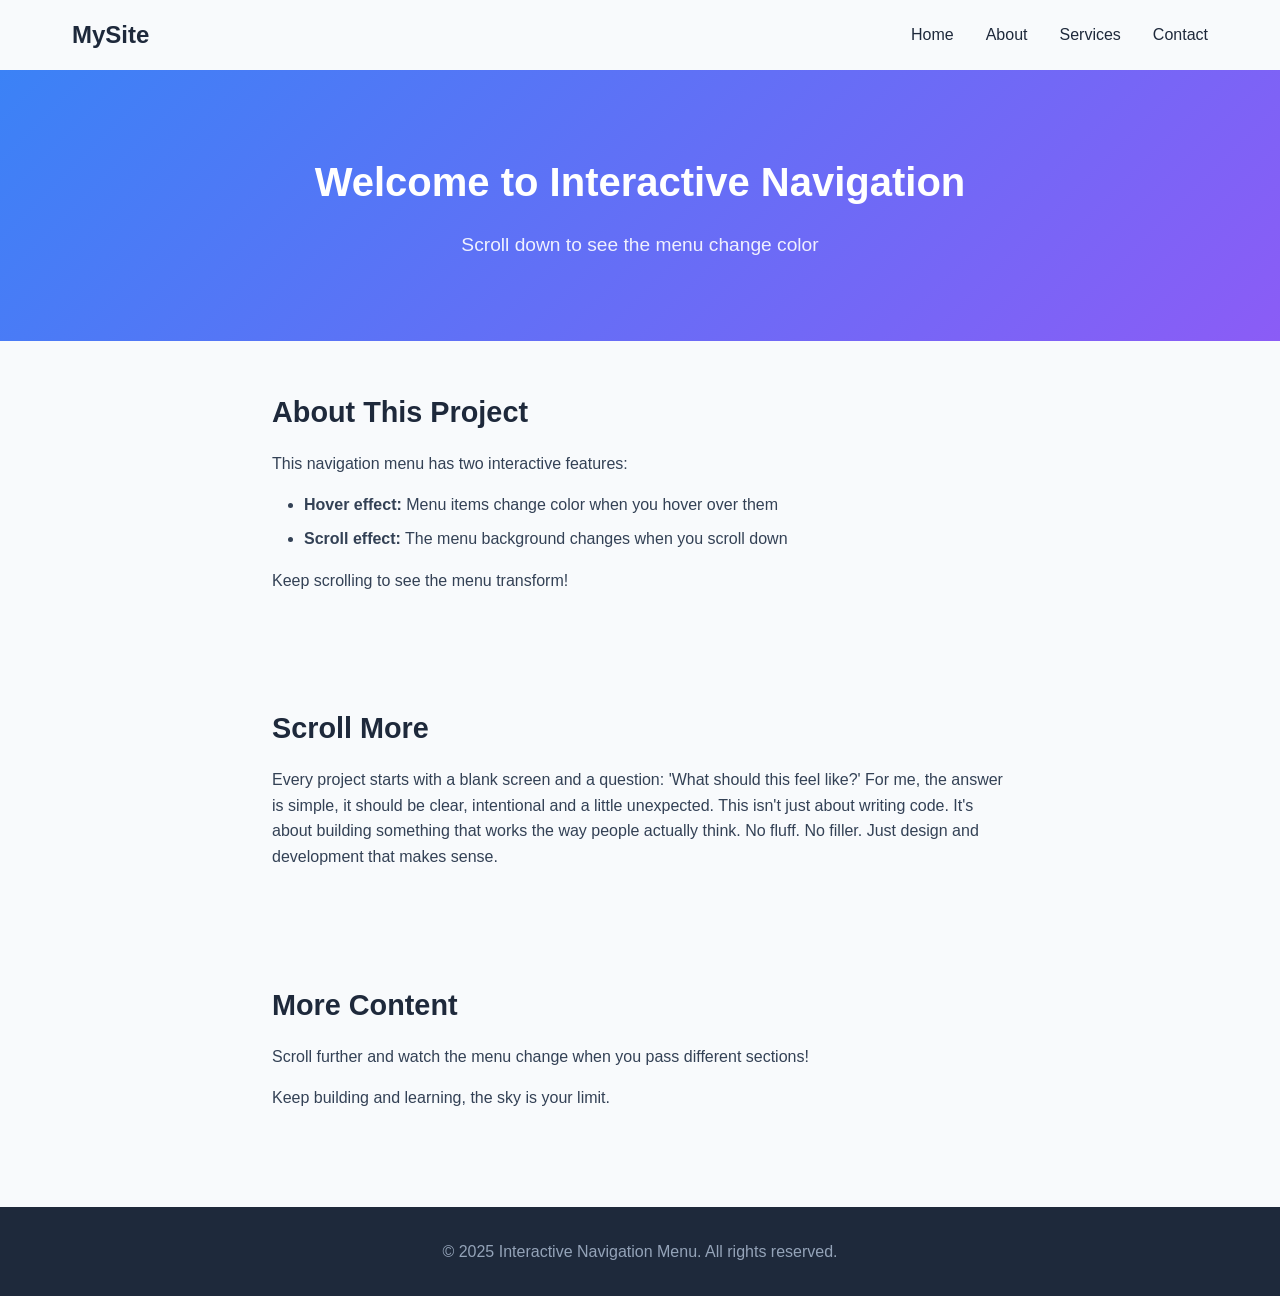
<file: index.html>
<!DOCTYPE html>
<html lang="en">
<head>
    <meta charset="UTF-8">
    <meta name="viewport" content="width=device-width, initial-scale=1.0">
    <title>Home | Interactive Navigation Menu</title>
    <link rel="stylesheet" href="style.css">
</head>
<body>
    <nav id="navbar">
        <div class="nav-container">
            <div class="logo">
                <a href="index.html">MySite</a>
            </div>
            <ul class="nav-menu">
                <li><a href="index.html">Home</a></li>
                <li><a href="about.html">About</a></li>
                <li><a href="services.html">Services</a></li>
                <li><a href="contact.html">Contact</a></li>
            </ul>
        </div>
    </nav>

    <main>
        <section class="hero">
            <h1>Welcome to Interactive Navigation</h1>
            <p>Scroll down to see the menu change color</p>
        </section>
        
        <section class="content">
            <h2>About This Project</h2>
            <p>This navigation menu has two interactive features:</p>
            <ul>
                <li><strong>Hover effect:</strong> Menu items change color when you hover over them</li>
                <li><strong>Scroll effect:</strong> The menu background changes when you scroll down</li>
            </ul>
            <p>Keep scrolling to see the menu transform!</p>
        </section>

        <section class="content">
            <h2>Scroll More</h2>
            <p>Every project starts with a blank screen and a question: 'What should this feel 
            like?' For me, the answer is simple, it should be clear, intentional and a little 
            unexpected. This isn't just about writing code. It's about building something that 
            works the way people actually think. No fluff. No filler. Just design and development 
            that makes sense.</p>
        </section>

        <section class="content">
            <h2>More Content</h2>
            <p>Scroll further and watch the menu change when you pass different sections!</p>
            <p>Keep building and learning, the sky is your limit.</p>
        </section>
    </main>

    <footer>
        <p>&copy; 2025 Interactive Navigation Menu. All rights reserved.</p>
    </footer>

    <script src="script.js"></script>
</body>
</html>
</file>
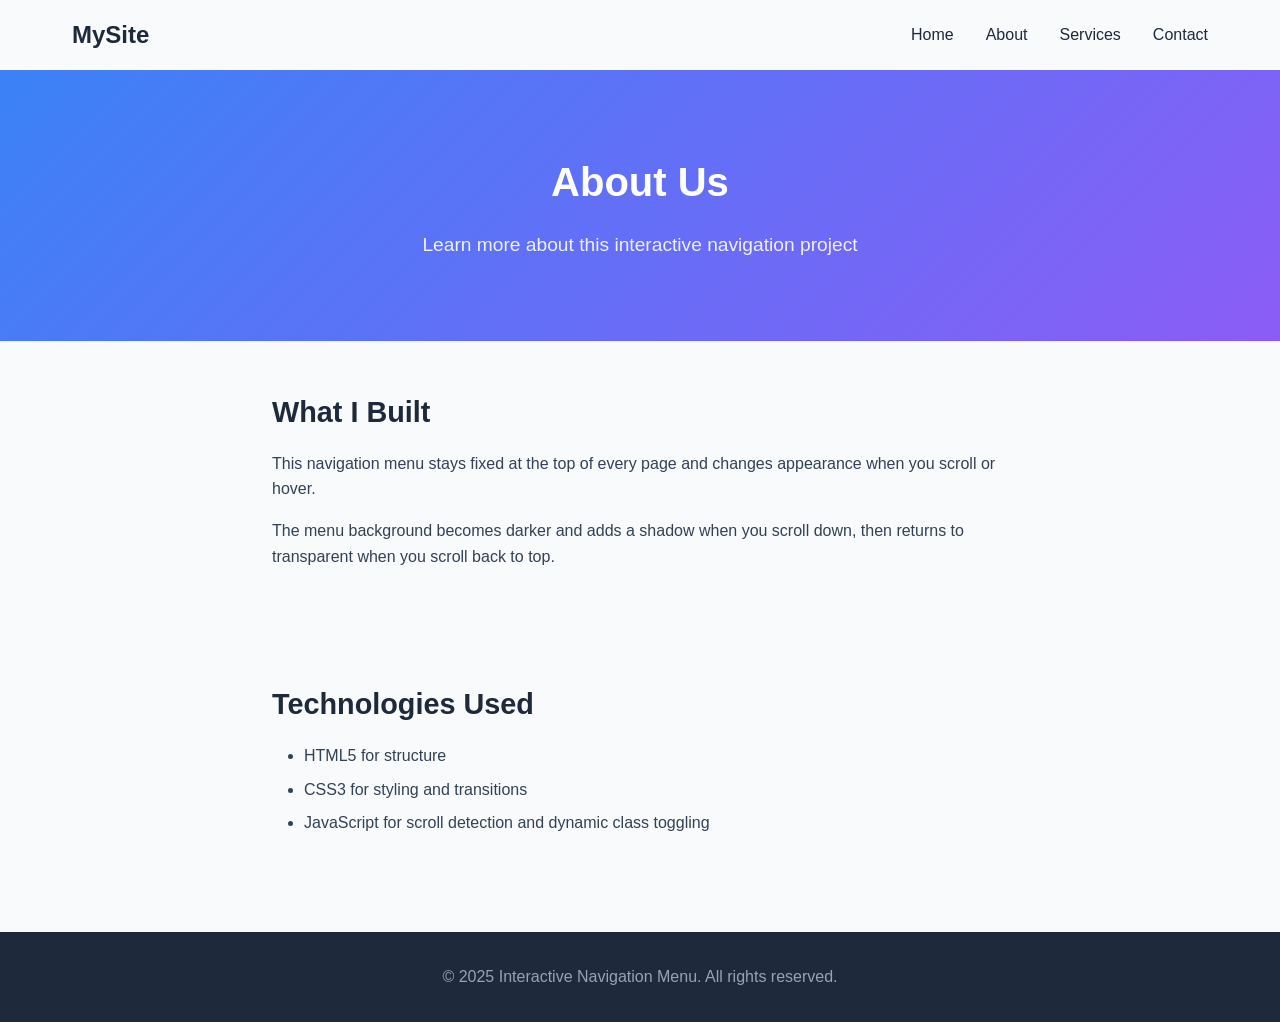
<file: about.html>
<!DOCTYPE html>
<html lang="en">
<head>
    <meta charset="UTF-8">
    <meta name="viewport" content="width=device-width, initial-scale=1.0">
    <title>About | Interactive Navigation Menu</title>
    <link rel="stylesheet" href="style.css">
</head>
<body>
    <nav id="navbar">
        <div class="nav-container">
            <div class="logo">
                <a href="index.html">MySite</a>
            </div>
            <ul class="nav-menu">
                <li><a href="index.html">Home</a></li>
                <li><a href="about.html">About</a></li>
                <li><a href="services.html">Services</a></li>
                <li><a href="contact.html">Contact</a></li>
            </ul>
        </div>
    </nav>

    <main>
        <section class="hero">
            <h1>About Us</h1>
            <p>Learn more about this interactive navigation project</p>
        </section>
        
        <section class="content">
            <h2>What I Built</h2>
            <p>This navigation menu stays fixed at the top of every page and changes appearance when you scroll or hover.</p>
            <p>The menu background becomes darker and adds a shadow when you scroll down, then returns to transparent when you scroll back to top.</p>
        </section>

        <section class="content">
            <h2>Technologies Used</h2>
            <ul>
                <li>HTML5 for structure</li>
                <li>CSS3 for styling and transitions</li>
                <li>JavaScript for scroll detection and dynamic class toggling</li>
            </ul>
        </section>
    </main>

    <footer>
        <p>&copy; 2025 Interactive Navigation Menu. All rights reserved.</p>
    </footer>

    <script src="script.js"></script>
</body>
</html>
</file>
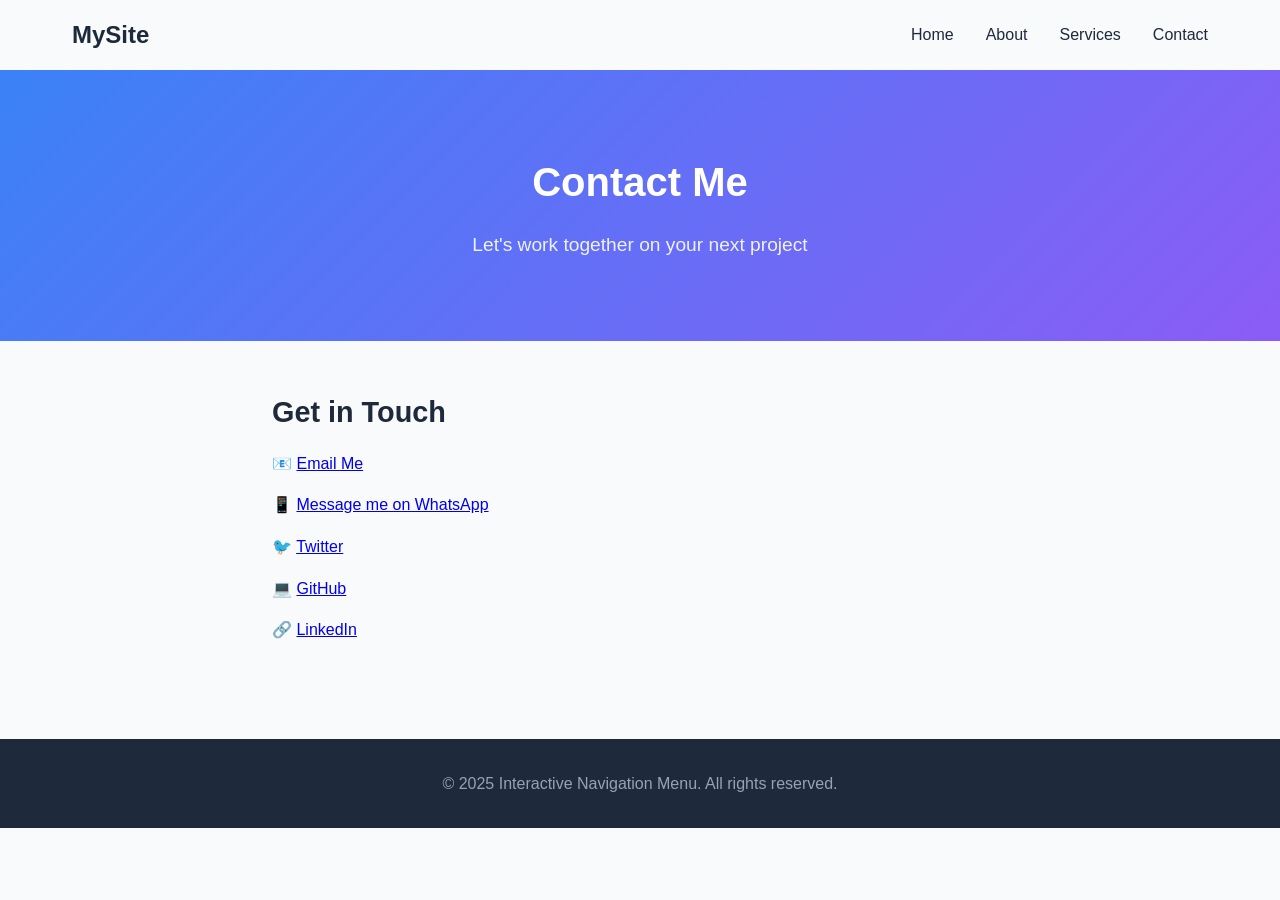
<file: contact.html>
<!DOCTYPE html>
<html lang="en">
<head>
    <meta charset="UTF-8">
    <meta name="viewport" content="width=device-width, initial-scale=1.0">
    <title>Contact | Interactive Navigation Menu</title>
    <link rel="stylesheet" href="style.css">
</head>
<body>
    <nav id="navbar">
        <div class="nav-container">
            <div class="logo">
                <a href="index.html">MySite</a>
            </div>
            <ul class="nav-menu">
                <li><a href="index.html">Home</a></li>
                <li><a href="about.html">About</a></li>
                <li><a href="services.html">Services</a></li>
                <li><a href="contact.html">Contact</a></li>
            </ul>
        </div>
    </nav>

    <main>
        <section class="hero">
            <h1>Contact Me</h1>
            <p>Let's work together on your next project</p>
        </section>
        
        <section class="content">
            <div class="contact-container">
                <div class="contact-info">
                    <h2>Get in Touch</h2>
                    <p>📧 <a href="#">Email Me</a></p>
                    <p>📱 <a href="#">Message me on WhatsApp</a></p>
                    <p>🐦 <a href="#">Twitter</a></p>
                    <p>💻 <a href="#">GitHub</a></p>
                    <p>🔗 <a href="#">LinkedIn</a></p>
                </div>
            </div>
        </section>
    </main>

    <footer>
        <p>&copy; 2025 Interactive Navigation Menu. All rights reserved.</p>
    </footer>

    <script src="script.js"></script>
</body>
</html>
</file>
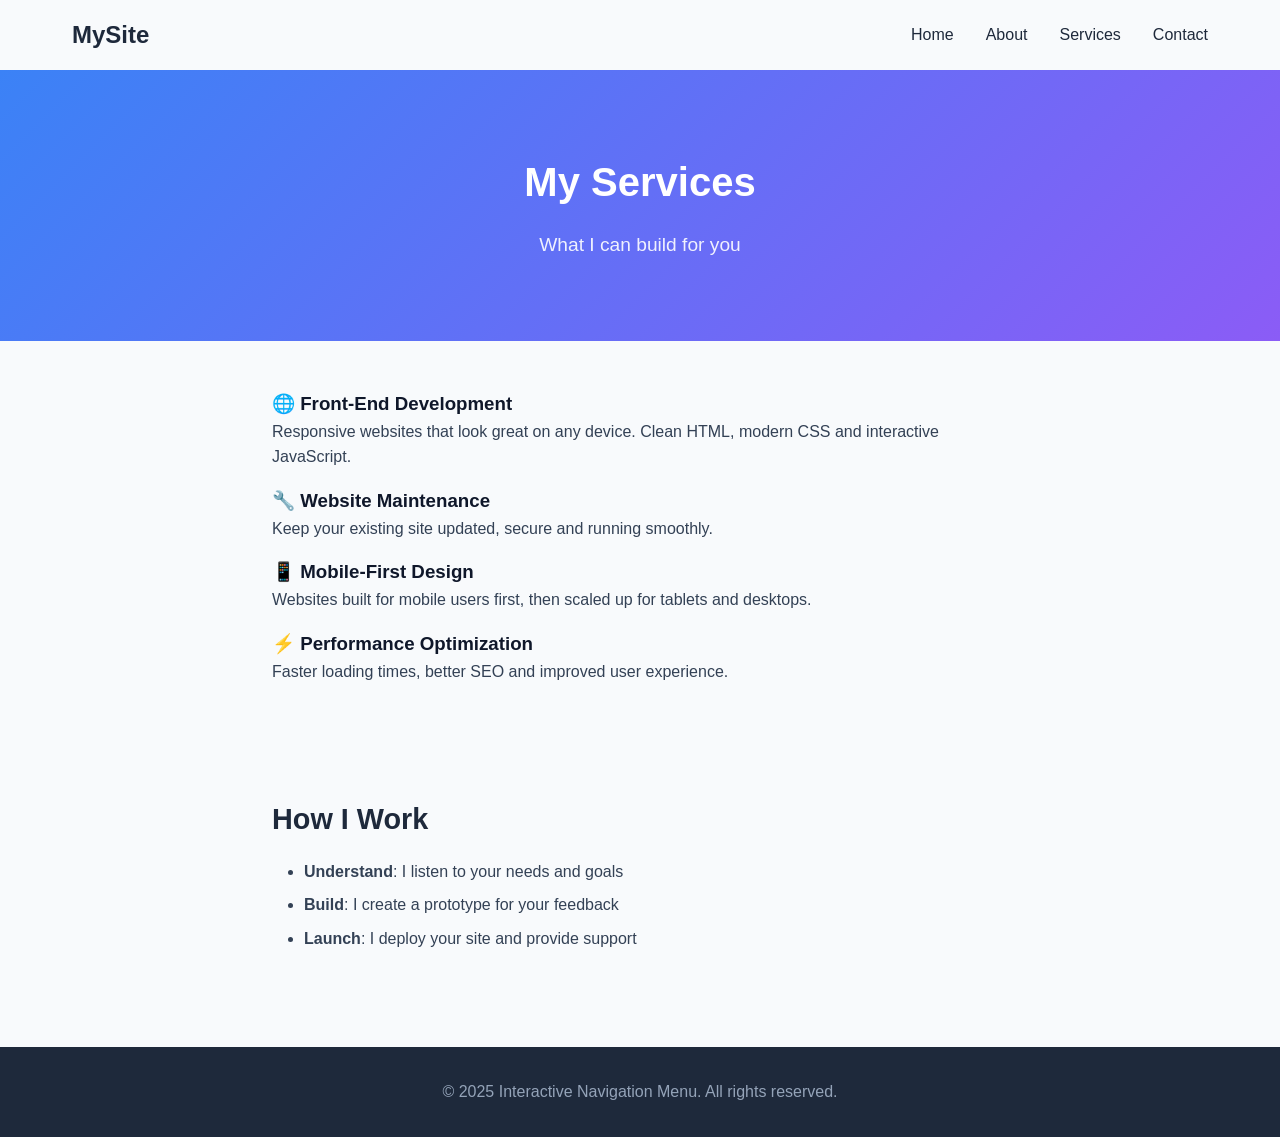
<file: services.html>
<!DOCTYPE html>
<html lang="en">
<head>
    <meta charset="UTF-8">
    <meta name="viewport" content="width=device-width, initial-scale=1.0">
    <title>Services | Interactive Navigation Menu</title>
    <link rel="stylesheet" href="style.css">
</head>
<body>
    <nav id="navbar">
        <div class="nav-container">
            <div class="logo">
                <a href="index.html">MySite</a>
            </div>
            <ul class="nav-menu">
                <li><a href="index.html">Home</a></li>
                <li><a href="about.html">About</a></li>
                <li><a href="services.html">Services</a></li>
                <li><a href="contact.html">Contact</a></li>
            </ul>
        </div>
    </nav>

    <main>
        <section class="hero">
            <h1>My Services</h1>
            <p>What I can build for you</p>
        </section>
        
        <section class="content">
            <div class="services-grid">
                <div class="service-card">
                    <h3>🌐 Front-End Development</h3>
                    <p>Responsive websites that look great on any device. Clean HTML, modern CSS and interactive JavaScript.</p>
                </div>
                <div class="service-card">
                    <h3>🔧 Website Maintenance</h3>
                    <p>Keep your existing site updated, secure and running smoothly.</p>
                </div>
                <div class="service-card">
                    <h3>📱 Mobile-First Design</h3>
                    <p>Websites built for mobile users first, then scaled up for tablets and desktops.</p>
                </div>
                <div class="service-card">
                    <h3>⚡ Performance Optimization</h3>
                    <p>Faster loading times, better SEO and improved user experience.</p>
                </div>
            </div>
        </section>

        <section class="content">
            <h2>How I Work</h2>
            <ul>
                <li><strong>Understand</strong>: I listen to your needs and goals</li>
                <li><strong>Build</strong>: I create a prototype for your feedback</li>
                <li><strong>Launch</strong>: I deploy your site and provide support</li>
            </ul>
        </section>
    </main>

    <footer>
        <p>&copy; 2025 Interactive Navigation Menu. All rights reserved.</p>
    </footer>

    <script src="script.js"></script>
</body>
</html>
</file>
<file: style.css>
* {
    margin: 0;
    padding: 0;
    box-sizing: border-box;
}

body {
    font-family: -apple-system, BlinkMacSystemFont, 'Segoe UI', Roboto, Arial, sans-serif;
    background: #f8fafc;
    color: #0f172a;
    line-height: 1.6;
}

/* ========== NAVIGATION MENU ========== */
#navbar {
    position: fixed;
    top: 0;
    width: 100%;
    background: transparent;
    transition: all 0.3s ease;
    z-index: 1000;
}

/* Scrolled state (added by JavaScript) */
#navbar.scrolled {
    background: #1e293b;
    box-shadow: 0 4px 12px rgba(0, 0, 0, 0.1);
}

#navbar.scrolled .logo a {
    color: white;
}

#navbar.scrolled .nav-menu a {
    color: #e2e8f0;
}

.nav-container {
    max-width: 1200px;
    margin: 0 auto;
    padding: 1rem 2rem;
    display: flex;
    justify-content: space-between;
    align-items: center;
}

.logo a {
    font-size: 1.5rem;
    font-weight: bold;
    text-decoration: none;
    color: #1e293b;
    transition: color 0.3s ease;
}

.nav-menu {
    display: flex;
    list-style: none;
    gap: 2rem;
}

.nav-menu a {
    text-decoration: none;
    color: #1e293b;
    font-weight: 500;
    padding: 0.5rem 0;
    transition: all 0.3s ease;
}

/* ========== HOVER EFFECTS ========== */
.nav-menu a:hover {
    color: #3b82f6;
    transform: translateY(-2px);
}

/* Scrolled state hover */
#navbar.scrolled .nav-menu a:hover {
    color: #60a5fa;
}

/* ========== MAIN CONTENT ========== */
main {
    margin-top: 70px;
}

.hero {
    background: linear-gradient(135deg, #3b82f6, #8b5cf6);
    color: white;
    text-align: center;
    padding: 5rem 2rem;
}

.hero h1 {
    font-size: 2.5rem;
    margin-bottom: 1rem;
}

.hero p {
    font-size: 1.2rem;
    opacity: 0.9;
}

.content {
    max-width: 800px;
    margin: 0 auto;
    padding: 3rem 2rem;
}

.content h2 {
    font-size: 1.8rem;
    margin-bottom: 1rem;
    color: #1e293b;
}

.content p {
    margin-bottom: 1rem;
    color: #334155;
}

.content ul {
    margin-left: 2rem;
    margin-bottom: 1rem;
    color: #334155;
}

.content li {
    margin-bottom: 0.5rem;
}

footer {
    background: #1e293b;
    color: #94a3b8;
    text-align: center;
    padding: 2rem;
    margin-top: 2rem;
}

/* ========== RESPONSIVE ========== */
@media (max-width: 768px) {
    .nav-container {
        flex-direction: column;
        gap: 0.5rem;
    }
    
    .nav-menu {
        gap: 1rem;
    }
    
    .hero h1 {
        font-size: 1.8rem;
    }
    
    .content {
        padding: 2rem 1rem;
    }
}
</file>
